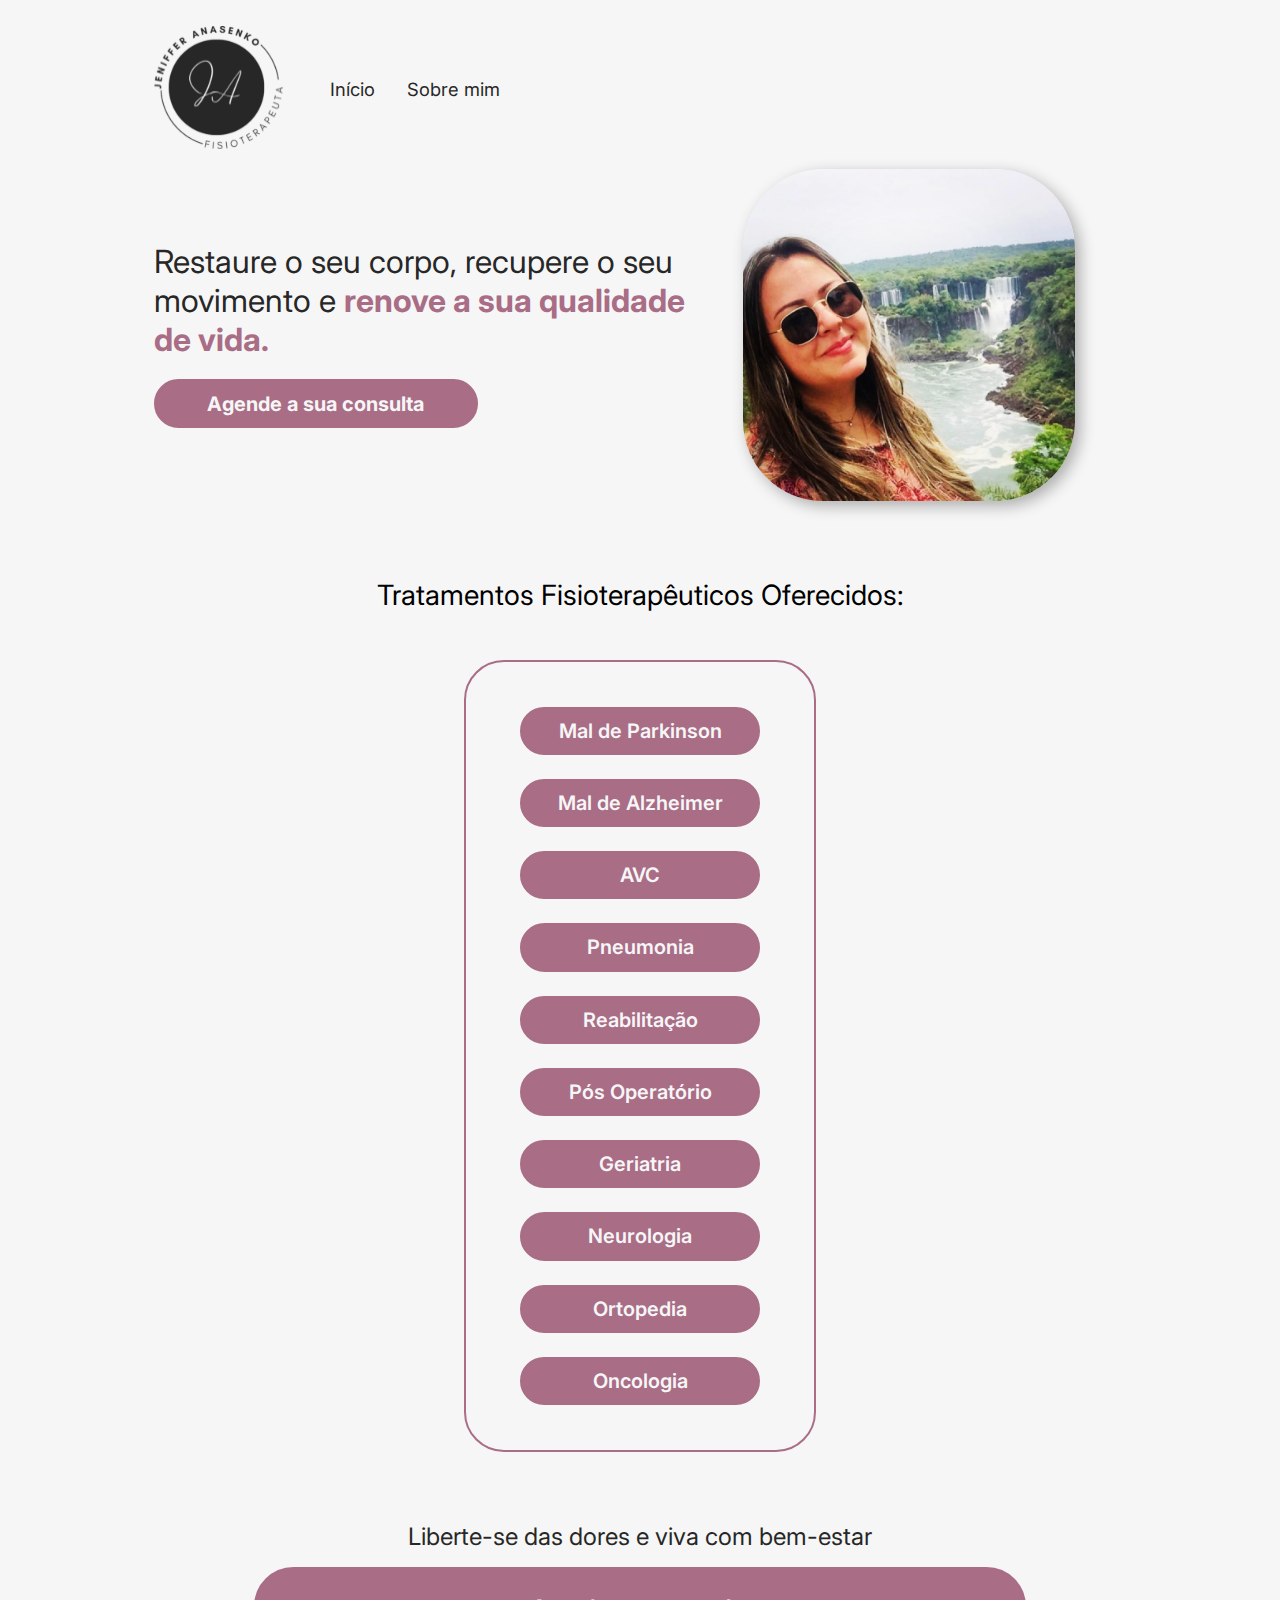
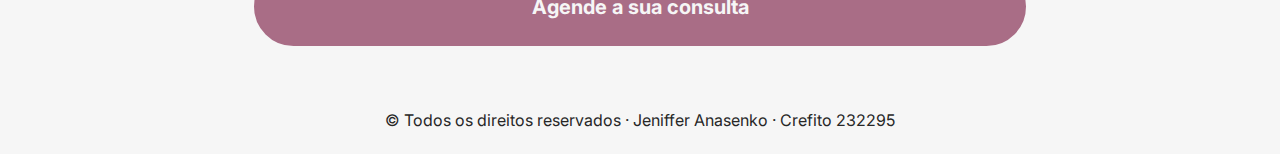
<file: index.html>
<!DOCTYPE html>
<html lang="pt-br">

<head>
    <meta charset="UTF-8">
    <meta name="viewport" content="width=device-width, initial-scale=1.0">
    <link rel="stylesheet" href="styles/style.css">
    <title>InÍcio - Jeniffer Anasenko Fisioterapeuta</title>
</head>

<body>

    <header class="cabecalho">
        <nav class="navegacao">
            <a class="logo" href="index.html"><img src="assets/logo.svg" alt="logo-jeniffer-anasenko" width="135%"></a>
            <div class="paginas">
                <a class="link-navegacao" href="index.html">Início</a>
                <a class="link-navegacao" href="sobre-mim.html">Sobre mim</a>
            </div>
        </nav>
    </header>

    <main class="conteudo">
        <section class="elementos">
            <div class="informativos">
                <h1 class="titulo-principal">Restaure o seu corpo, recupere o seu movimento e <strong class="titulo-destacado">renove a sua qualidade de vida.</strong></h1>
                <a class="botao-whatsapp botao-principal" target="_blank" href="https://api.whatsapp.com/send/?phone=556296338880&text&type=phone_number&app_absent=0">Agende a sua consulta</a>
            </div>
            <img class="imagem-jeniffer" src="assets/foto-jeniffer.png" alt="foto-jeniffer" width="36%">
        </section>
        <section class="especialidades">
            <h2 class="especialidades-titulo">Tratamentos Fisioterapêuticos Oferecidos:</h2>
            <ul class="especialidades-pagina">
                <li class="especialidade-elementos">
                    <a class="especialidade-botao" href="mal-de-parkinson.html">Mal de Parkinson</a>
                    <a class="especialidade-botao" href="mal-de-alzheimer.html">Mal de Alzheimer</a>
                    <a class="especialidade-botao" href="avc.html">AVC</a>
                    <a class="especialidade-botao" href="pneumonia.html">Pneumonia</a>
                    <a class="especialidade-botao" href="reabilitacao.html">Reabilitação</a>
                    <a class="especialidade-botao" href="pos-operatorio.html">Pós Operatório</a>
                    <a class="especialidade-botao" href="geriatria.html">Geriatria</a>
                    <a class="especialidade-botao" href="neurologia.html">Neurologia</a>
                    <a class="especialidade-botao" href="ortopedia.html">Ortopedia</a>
                    <a class="especialidade-botao" href="oncologia.html">Oncologia</a>
               </li>
            </ul>
        </section>
        <section class="botao-whatsapp-rodape">
            <h2 class="subtitulo">Liberte-se das dores e viva com bem-estar</h2>
            <a class="botao-whatsapp botao-inicial-rodape" target="_blank" href="https://api.whatsapp.com/send/?phone=556296338880&text&type=phone_number&app_absent=0">Agende a sua consulta</a>
        </section>
    </main>

    <footer class="rodape">
        <p class="copyright">© Todos os direitos reservados · Jeniffer Anasenko · Crefito 232295</p>
    </footer>
    
</body>

</html>
</file>
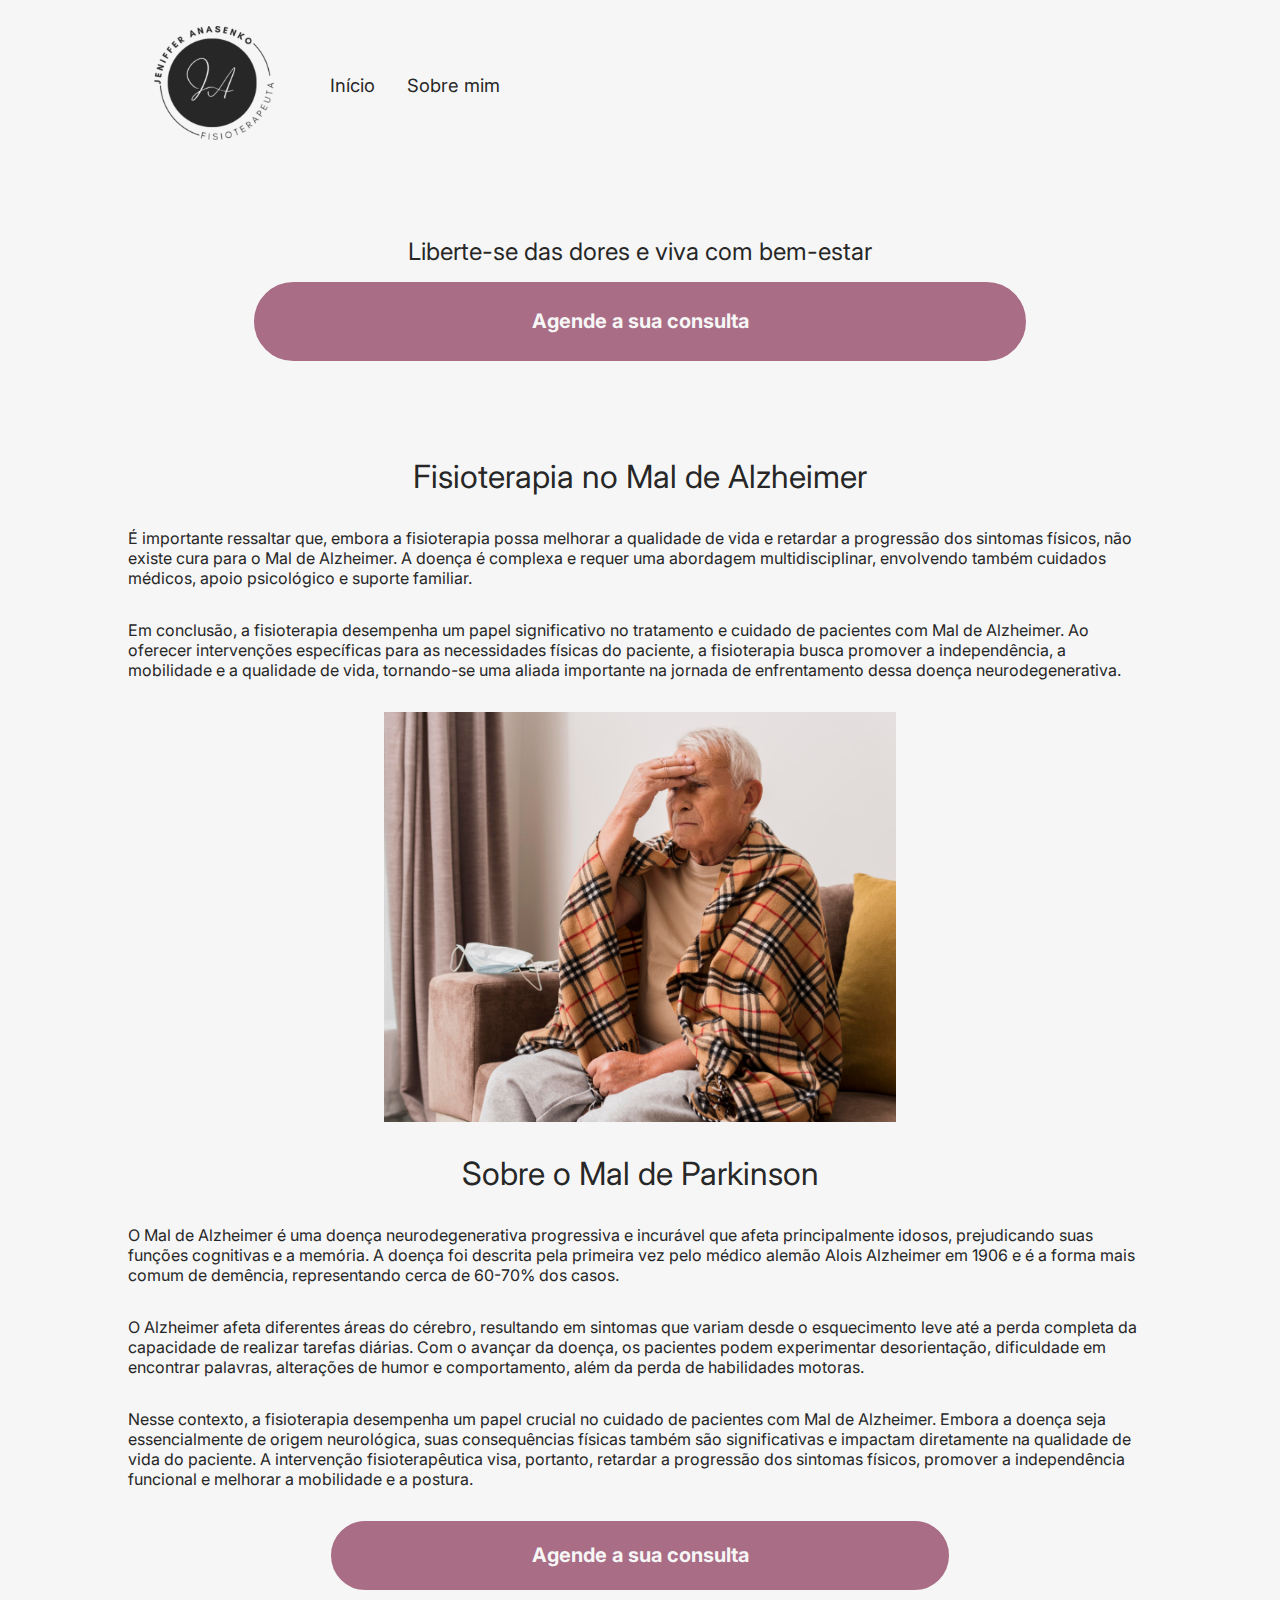
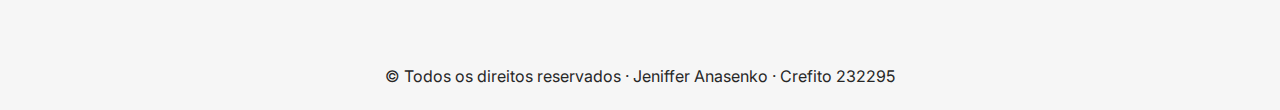
<file: mal-de-alzheimer.html>
<!DOCTYPE html>
<html lang="pt-br">

<head>
    <meta charset="UTF-8">
    <meta name="viewport" content="width=device-width, initial-scale=1.0">
    <link rel="stylesheet" href="styles/style.css">
    <title>Mal de Alzheimer - Jeniffer Anasenko Fisioterapeuta</title>
</head>

<body>
    <header class="cabecalho">
        <nav class="navegacao">
            <a class="logo" href="index.html"><img src="assets/logo.svg" alt="logo" width="125%"></a>
            <div class="paginas">
                <a class="link-navegacao" href="index.html">Início</a>
                <a class="link-navegacao" href="sobre-mim.html">Sobre mim</a>
            </div>
        </nav>
    </header>
    <main class="conteudo">
        <section class="elementos-artigo">
            <div class="informativos-artigo">
                <div class="titulo-artigo">
                    <h2 class="subtitulo">Liberte-se das dores e viva com bem-estar</h2>
                    <a class="botao-whatsapp botao-artigo" target="_blank" href="https://api.whatsapp.com/send/?phone=556296338880&text&type=phone_number&app_absent=0">Agende a sua consulta</a>
                </div>
                <div class="conteudo-paragrafo">  
                    <h1 class="titulo-principal">Fisioterapia no Mal de Alzheimer</h1>
                    <p class="paragrafo">É importante ressaltar que, embora a fisioterapia possa melhorar a qualidade de vida e retardar a progressão dos sintomas físicos, não existe cura para o Mal de Alzheimer. A doença é complexa e requer uma abordagem multidisciplinar, envolvendo também cuidados médicos, apoio psicológico e suporte familiar.</p>
                    <p class="paragrafo">Em conclusão, a fisioterapia desempenha um papel significativo no tratamento e cuidado de pacientes com Mal de Alzheimer. Ao oferecer intervenções específicas para as necessidades físicas do paciente, a fisioterapia busca promover a independência, a mobilidade e a qualidade de vida, tornando-se uma aliada importante na jornada de enfrentamento dessa doença neurodegenerativa.</p>    
                    <img class="imagem-artigo" src="assets/alzheimer.png" alt="imagem" width="50%">
                    <h1 class="titulo-principal">Sobre o Mal de Parkinson</h2>
                    <p class="paragrafo">O Mal de Alzheimer é uma doença neurodegenerativa progressiva e incurável que afeta principalmente idosos, prejudicando suas funções cognitivas e a memória. A doença foi descrita pela primeira vez pelo médico alemão Alois Alzheimer em 1906 e é a forma mais comum de demência, representando cerca de 60-70% dos casos.</p>
                    <p class="paragrafo">O Alzheimer afeta diferentes áreas do cérebro, resultando em sintomas que variam desde o esquecimento leve até a perda completa da capacidade de realizar tarefas diárias. Com o avançar da doença, os pacientes podem experimentar desorientação, dificuldade em encontrar palavras, alterações de humor e comportamento, além da perda de habilidades motoras.</p>  
                    <p class="paragrafo">Nesse contexto, a fisioterapia desempenha um papel crucial no cuidado de pacientes com Mal de Alzheimer. Embora a doença seja essencialmente de origem neurológica, suas consequências físicas também são significativas e impactam diretamente na qualidade de vida do paciente. A intervenção fisioterapêutica visa, portanto, retardar a progressão dos sintomas físicos, promover a independência funcional e melhorar a mobilidade e a postura.</p>
                    <a class="botao-whatsapp botao-artigo-rodape" target="_blank" href="https://api.whatsapp.com/send/?phone=556296338880&text&type=phone_number&app_absent=0">Agende a sua consulta</a>
                </div>  
            </div>
        </section>
    </main>
    <footer class="rodape-artigo">
        <p class="copyright">© Todos os direitos reservados · Jeniffer Anasenko · Crefito 232295</p>
    </footer>
</body>

</html>
</file>
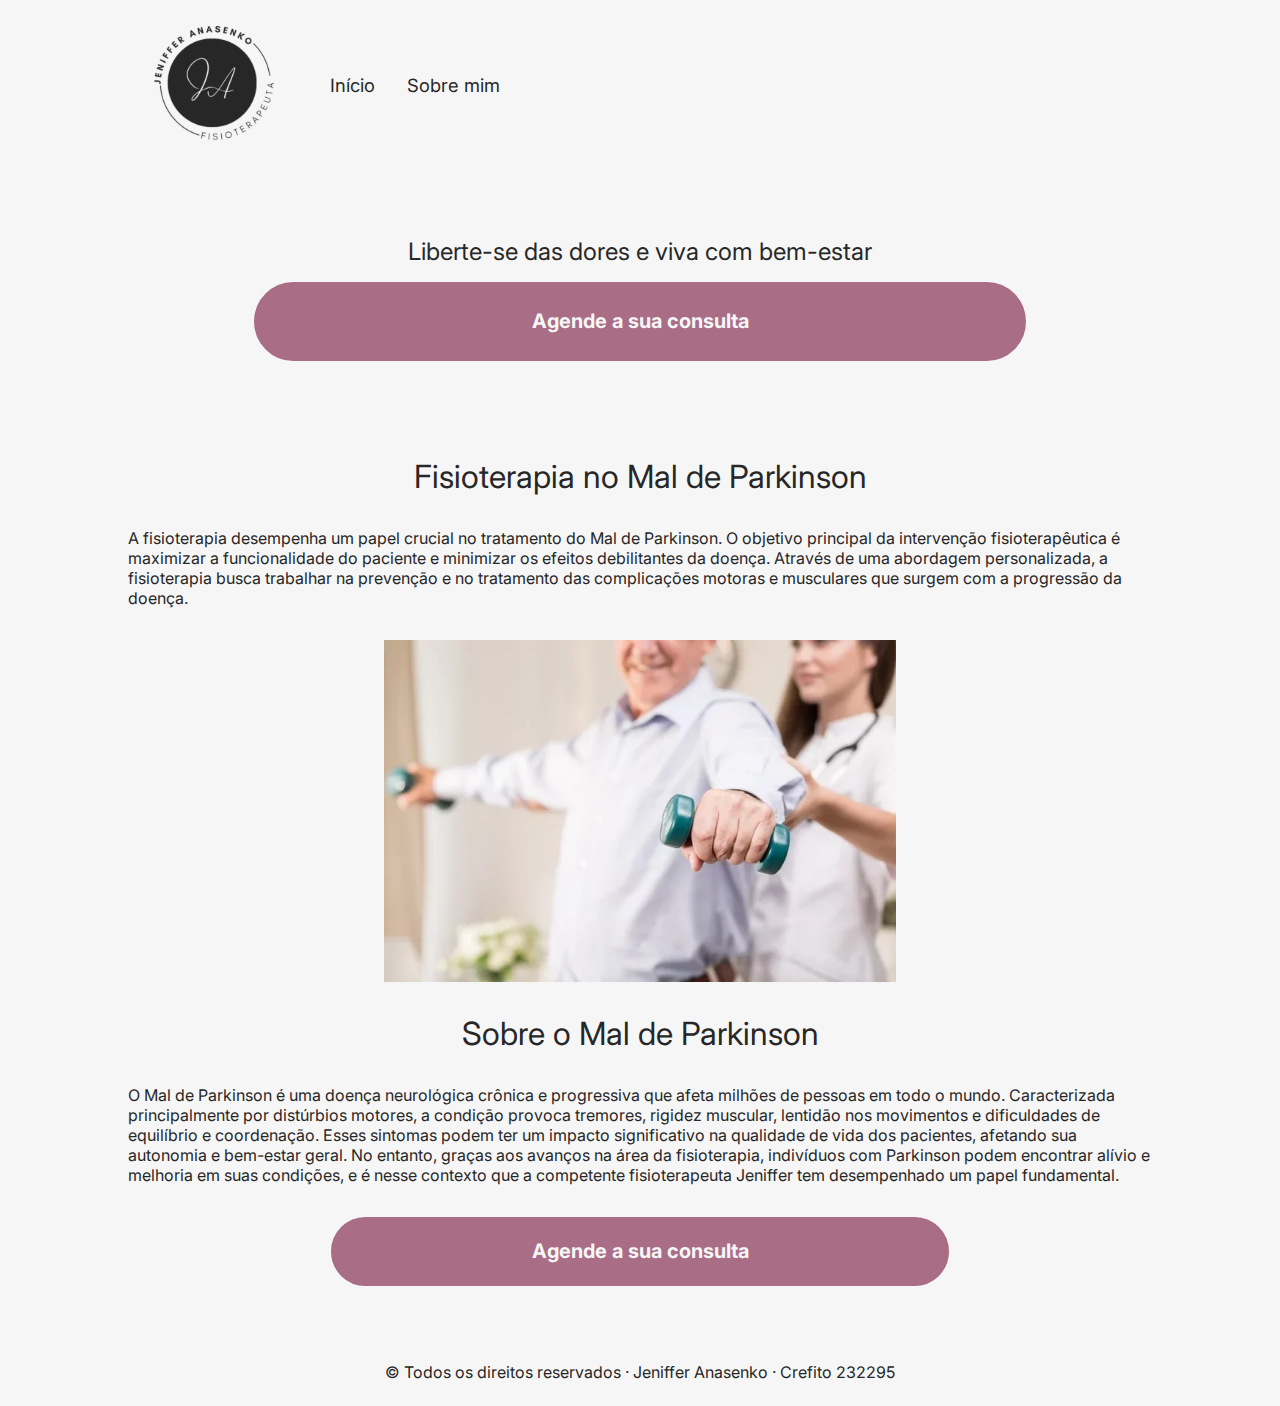
<file: mal-de-parkinson.html>
<!DOCTYPE html>
<html lang="pt-br">

<head>
    <meta charset="UTF-8">
    <meta name="viewport" content="width=device-width, initial-scale=1.0">
    <link rel="stylesheet" href="styles/style.css">
    <title>Mal de Parkinson - Jeniffer Anasenko Fisioterapeuta</title>
</head>

<body>
    <header class="cabecalho">
        <nav class="navegacao">
            <a class="logo" href="index.html"><img src="assets/logo.svg" alt="logo" width="125%"></a>
            <div class="paginas">
                <a class="link-navegacao" href="index.html">Início</a>
                <a class="link-navegacao" href="sobre-mim.html">Sobre mim</a>
            </div>
        </nav>
    </header>
    <main class="conteudo">
        <section class="elementos-artigo">
            <div class="informativos-artigo">
                <div class="titulo-artigo">
                    <h2 class="subtitulo">Liberte-se das dores e viva com bem-estar</h2>
                    <a class="botao-whatsapp botao-artigo" target="_blank" href="https://api.whatsapp.com/send/?phone=556296338880&text&type=phone_number&app_absent=0">Agende a sua consulta</a>
                </div>
                <div class="conteudo-paragrafo">
                    <h1 class="titulo-principal">Fisioterapia no Mal de Parkinson</h1>
                    <p class="paragrafo">A fisioterapia desempenha um papel crucial no tratamento do Mal de Parkinson. O
                        objetivo principal da intervenção fisioterapêutica é maximizar a funcionalidade do paciente e
                        minimizar os efeitos debilitantes da doença. Através de uma abordagem personalizada, a
                        fisioterapia busca trabalhar na prevenção e no tratamento das complicações motoras e musculares
                        que surgem com a progressão da doença.</p>
                    <img class="imagem-artigo" src="assets/parkinson.png" alt="imagem" width="50%">
                    <h1 class="titulo-principal">Sobre o Mal de Parkinson</h2>
                        <p class="paragrafo">O Mal de Parkinson é uma doença neurológica crônica e progressiva que afeta
                            milhões de pessoas em todo o mundo. Caracterizada principalmente por distúrbios motores, a
                            condição provoca tremores, rigidez muscular, lentidão nos movimentos e dificuldades de
                            equilíbrio e coordenação. Esses sintomas podem ter um impacto significativo na qualidade de
                            vida dos pacientes, afetando sua autonomia e bem-estar geral. No entanto, graças aos avanços
                            na área da fisioterapia, indivíduos com Parkinson podem encontrar alívio e melhoria em suas
                            condições, e é nesse contexto que a competente fisioterapeuta Jeniffer tem desempenhado um
                            papel fundamental.</p>
                        <a class="botao-whatsapp botao-artigo-rodape" target="_blank" href="https://api.whatsapp.com/send/?phone=556296338880&text&type=phone_number&app_absent=0">Agende a sua consulta</a>
                </div>
            </div>
        </section>
    </main>
    <footer class="rodape-artigo">
        <p class="copyright">© Todos os direitos reservados · Jeniffer Anasenko · Crefito 232295</p>
    </footer>
</body>

</html>
</file>
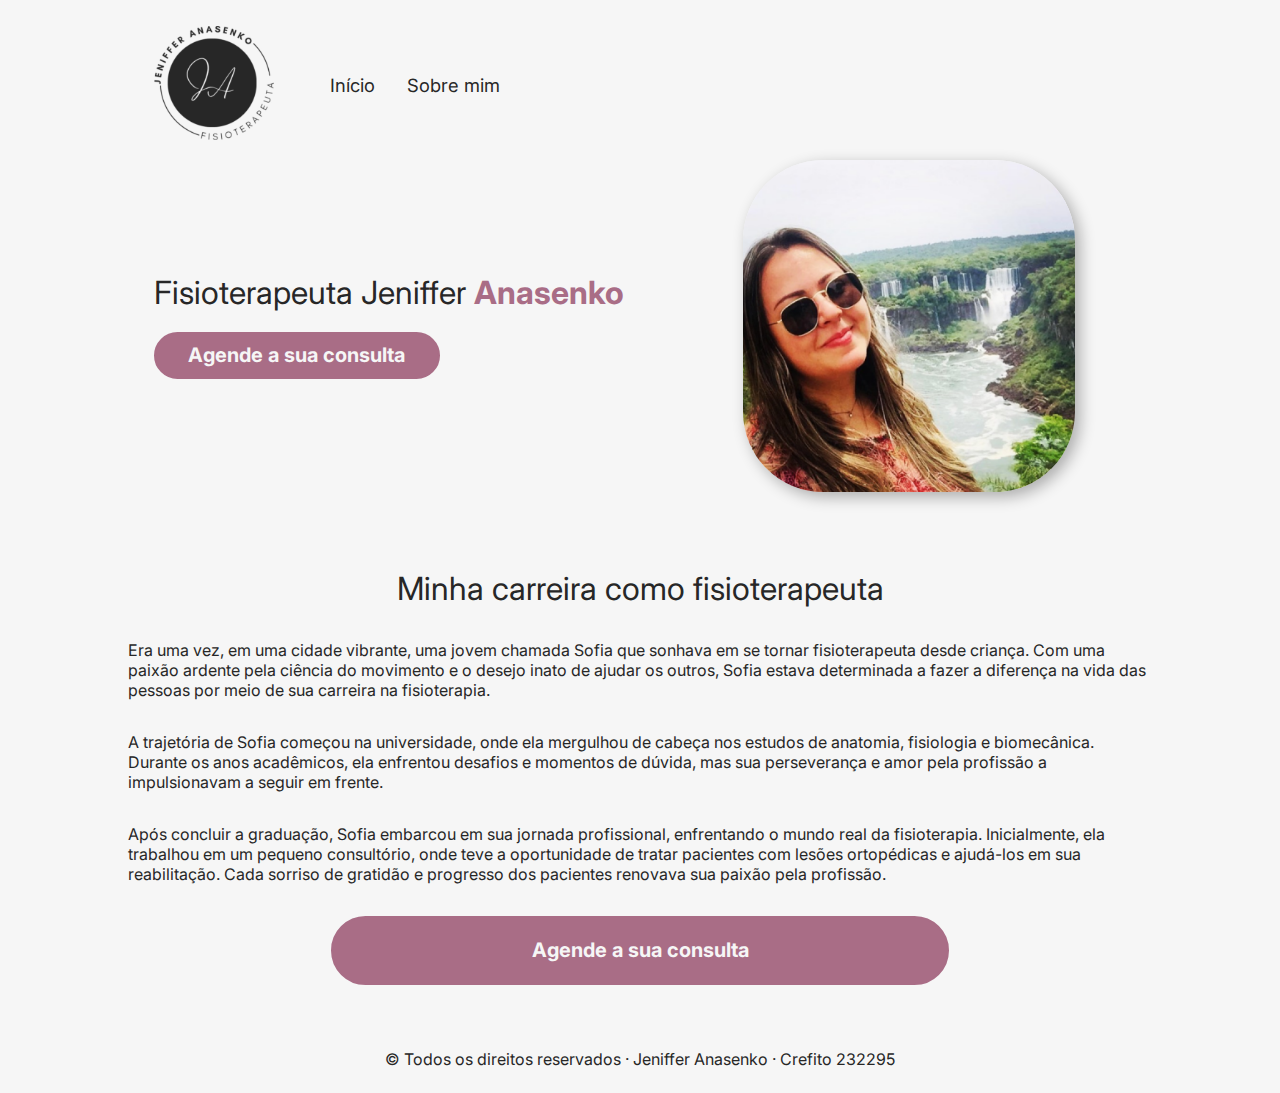
<file: sobre-mim.html>
<!DOCTYPE html>
<html lang="pt-br">

<head>
    <meta charset="UTF-8">
    <meta name="viewport" content="width=device-width, initial-scale=1.0">
    <link rel="stylesheet" href="styles/style.css">
    <title>Sobre mim - Jeniffer Anasenko Fisioterapeuta</title>
</head>

<body>
    <header class="cabecalho">
        <nav class="navegacao">
            <a class="logo" href="index.html"><img src="assets/logo.svg" alt="logo" width="125%"></a>
            <div class="paginas">
                <a class="link-navegacao" href="index.html">Início</a>
                <a class="link-navegacao" href="sobre-mim.html">Sobre mim</a>
            </div>
        </nav>
    </header>
    <main class="conteudo">
        <section class="elementos">
            <div class="informativos">
                <h1 class="titulo-principal">Fisioterapeuta Jeniffer <strong class="titulo-destacado">Anasenko</strong></h1>
                <a class="botao-whatsapp-sobre-mim">Agende a sua consulta</a>
            </div>
            <img class="imagem-jeniffer" src="assets/foto-jeniffer.png" alt="foto" width="36%">
        </section>
        
        <section class="conteudo-paragrafo">
            <h1 class="titulo-principal">Minha carreira como fisioterapeuta</h1>
            <p class="paragrafo">Era uma vez, em uma cidade vibrante, uma jovem chamada Sofia que sonhava em se tornar fisioterapeuta desde criança. Com uma paixão ardente pela ciência do movimento e o desejo inato de ajudar os outros, Sofia estava determinada a fazer a diferença na vida das pessoas por meio de sua carreira na fisioterapia.</p>
            <p class="paragrafo">A trajetória de Sofia começou na universidade, onde ela mergulhou de cabeça nos estudos de anatomia, fisiologia e biomecânica. Durante os anos acadêmicos, ela enfrentou desafios e momentos de dúvida, mas sua perseverança e amor pela profissão a impulsionavam a seguir em frente.</p>
            <p class="paragrafo">Após concluir a graduação, Sofia embarcou em sua jornada profissional, enfrentando o mundo real da fisioterapia. Inicialmente, ela trabalhou em um pequeno consultório, onde teve a oportunidade de tratar pacientes com lesões ortopédicas e ajudá-los em sua reabilitação. Cada sorriso de gratidão e progresso dos pacientes renovava sua paixão pela profissão.</p>
            <a class="botao-whatsapp botao-sobre-mim-rodape" href="https://api.whatsapp.com/send/?phone=556296338880&text&type=phone_number&app_absent=0">Agende a sua consulta</a>
        </section>
    </main>
    <footer class="rodape">
        <p class="copyright">© Todos os direitos reservados · Jeniffer Anasenko · Crefito 232295</p>
    </footer>
</body>

</html>
</file>
<file: styles/style.css>
@import url('https://fonts.googleapis.com/css2?family=Inter:wght@400;700&display=swap');

:root {
    --branco: #F6F6F6;
    --preto: #272727;
    --rosa: #A96D86;
}

* {
    padding: 0;
    margin: 0;
}

body {
    box-sizing: border-box;
    background-color: var(--branco);
    overflow-x: hidden;
    font-family: "Inter";
}

.cabecalho {
    margin: 2% 12% 0 12%;
    width: 100%;
}

.navegacao {
    display: flex;
    align-items: center;
    gap: 5em;
    margin-bottom: 1em;
}

.logo {
    width: 6em;
}

.paginas {
    display: flex;
    gap: 2em;
}

.link-navegacao {
    color: var(--preto);
    font-size: 1.15rem;
    font-weight: 400;
    text-decoration: none;
}

.elementos {
    display: flex;
    justify-content: space-between;
    align-items: center;
    gap: 3.5em;
    margin: 0% 16% 6% 12%;
}

.elementos-artigo {
    display: flex;
    justify-content: space-between;
    align-items: center;
    gap: 3.5em;
    padding: 2% 0 6% 0;
}

.informativos {
    display: flex;
    flex-direction: column;
    gap: 1.25em;
}

.informativos-artigo {
    padding: 4% 0 0 0;
    display: flex;
    flex-direction: column;
    gap: 6em;
}

.titulo-artigo {
    display: flex;
    align-items: center;
    flex-direction: column;
    gap: 1em;
}

.titulo-principal {
    font-size: 2rem;
    font-weight: 400;
    color: var(--preto);
}

.titulo-destacado {
    color: var(--rosa);
}

.botao-whatsapp {
    display: inline-block;
    text-align: center;
    padding: 2% 5%;
    width: 50%;
    background-color: var(--rosa);
    color: var(--branco);
    border-radius: 40px;
    border: 2px solid var(--rosa);
    text-decoration: none;
    font-size: 1.25rem;
    font-weight: 700;
}

.botao-whatsapp-sobre-mim {
    display: inline-block;
    text-align: center;
    padding: 2% 5%;
    width: 50%;
    background-color: var(--rosa);
    color: var(--branco);
    border-radius: 40px;
    border: 2px solid var(--rosa);
    text-decoration: none;
    font-size: 1.25rem;
    font-weight: 700;
}

.imagem-jeniffer {
    box-shadow: 5px 5px 15px rgb(0 0 0 / 0.3);
    border-radius: 5em;
}

.botao-whatsapp:hover {
    background-color: transparent;
    color: var(--rosa);
}

.botao-whatsapp-sobre-mim:hover {
    background-color: transparent;
    color: var(--rosa);
}

.conteudo-paragrafo {
    display: flex;
    align-items: center;
    flex-direction: column;
    gap: 2rem;
    margin: 0 8em 0 8em;
}

.paragrafo {
    font-size: 1.25;
    color: var(--preto);
}

.especialidades {
    display: flex;
    justify-content: space-between;
    flex-direction: column;
    align-items: center;
    gap: 3em;
}

.especialidades-titulo {
    font-size: 1.75rem;
    font-weight: 400;
}

.especialidades-pagina {
    display: flex;
    justify-content: center;
    align-items: center;
    flex-direction: column;
    border: 2px solid var(--rosa);
    border-radius: 40px;
    margin-bottom: 5.5%;
    padding: 3.5% 7%;
}

.especialidade-elementos {
    display: flex;
    align-items: center;
    flex-direction: column;
    list-style-type: none;
    gap: 1.5em;
}

.especialidade-botao {
    display: inline-block;
    text-align: center;
    padding: 6% 20%;
    width: 100%;
    background-color: var(--rosa);
    color: var(--branco);
    border-radius: 40px;
    border: 2px solid var(--rosa);
    text-decoration: none;
    font-size: 1.25rem;
    font-weight: 600;
}

.especialidade-botao:hover {
    background-color: transparent;
    color: var(--rosa);
}

.botao-whatsapp-rodape {
    display: flex;
    justify-content: center;
    align-items: center;
    flex-direction: column;
    gap: 1em;
}

.subtitulo {
    font-size: 1.5rem;
    font-weight: 400;
    color: var(--preto);
}

.rodape {
    display: flex;
    justify-content: center;
    margin-top: 4em;
    margin-bottom: 1.5em;
    bottom: 0;
    color: var(--preto)
}

.rodape-artigo {
    display: flex;
    justify-content: center;
    margin-bottom: 1.5em;
    bottom: 0;
    color: var(--preto)
}

@media screen and (max-width: 740px) {

    body {
        margin: 0 .5em;
    }

    .cabecalho {
        margin: 1.5em;
        margin-top: 1em;
    }

    .navegacao {
        gap: 2em;
    }

    .logo {
        margin-right: 2em;
        width: 4em;
    }

    .paginas {
        padding: .5em;
        align-items: center;
    }

    .conteudo {
        margin: 1em;
    }

    .elementos {
        flex-direction: column-reverse;
        margin: 0 2em;
        gap: 2em;
    }

    .informativos {
        align-items: center;
        gap: 1em;
    }

    .botao-principal {
        padding: 1em;
        width: 100%;
        margin-bottom: 2em;
    }

    .botao-artigo {
        padding: 1em;
        width: 75%;
    }

    .botao-artigo-rodape {
        width: 100%;
        padding: 1em 0;
    }

    .botao-whatsapp-sobre-mim {
        padding: 1em;
        width: 100%;
    }

    .botao-sobre-mim-rodape {
        padding: 1em;
        width: 90%;
    }

    .conteudo-paragrafo {
        margin: 0 1em;
    }

    .imagem-artigo {
        width: 60vw;
    }

    .imagem-jeniffer {
        width: 50vw;
    }

    .titulo-principal {
        text-align: center;
        font-size: 1.5rem;
    }

    .especialidades-titulo {
        text-align: center;
        font-size: 20px;
    }

    .especialidades {
        gap: 3em;
    }

    .especialidades-pagina {
        margin-bottom: 4em;
        padding: 2em 4em;
    }

    .subtitulo {
        width: 75%;
        text-align: center;
        font-size: 18px;
    }

    .botao-inicial-rodape {
        padding: 1em;
        width: 80%;
    }

    .rodape {
        text-align: center;
    }

    .rodape-artigo {
        margin-top: 2em;
        text-align: center;
    }

}
</file>
